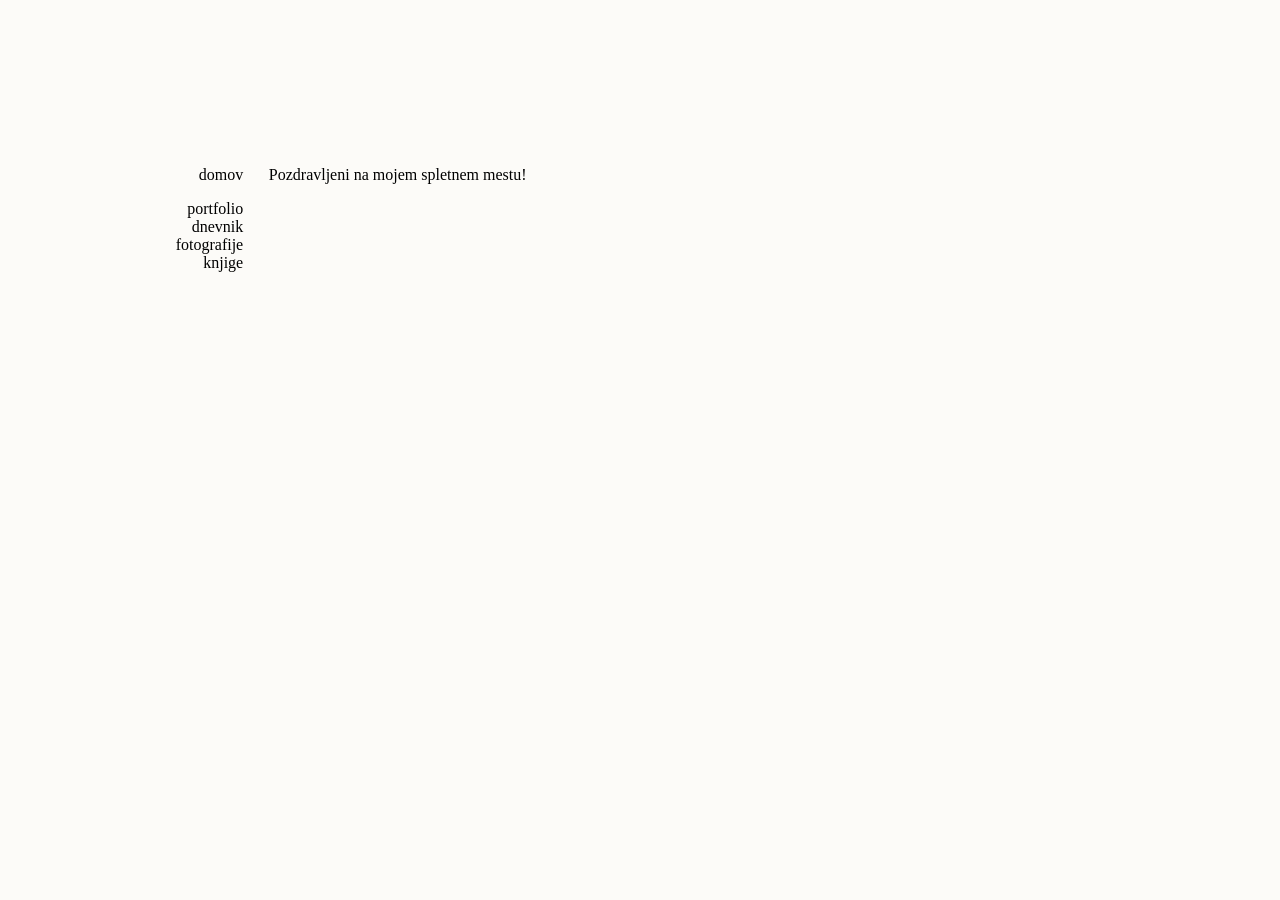
<file: index.html>
<!DOCTYPE html>
<html>
<head>
    <link rel="stylesheet" href="style.css"/>
    <title>My Website</title>
</head>
<body>
    <div id="nav"></div>
    <script>
    fetch("nav.html")
        .then(res => res.text())
        .then(data => {
            document.getElementById("nav").innerHTML = data;
        });
    </script>
    <div class="right-half">
        <p>Pozdravljeni na mojem spletnem mestu!</p>
    </div>
</body>
</html>
</file>
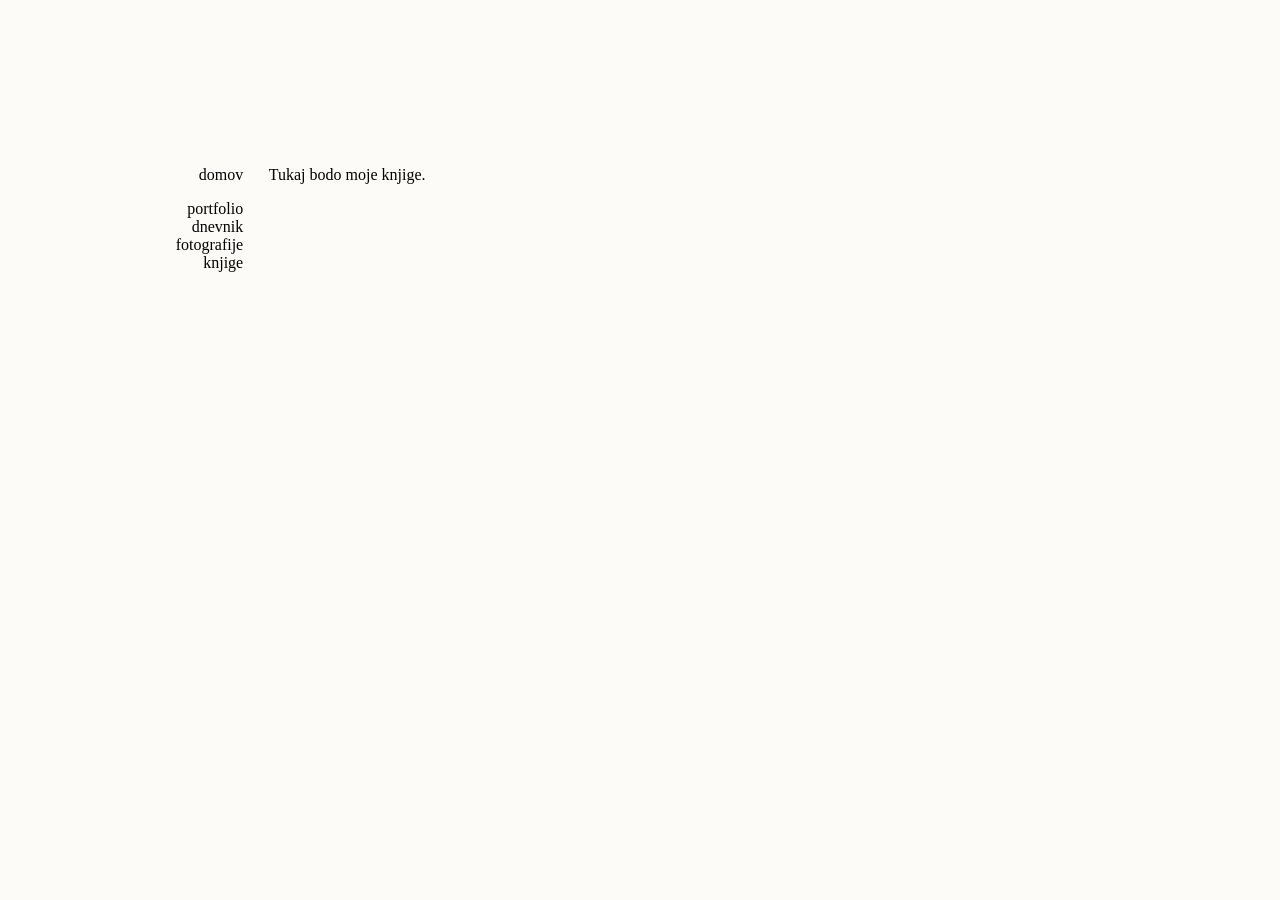
<file: books.html>
<!DOCTYPE html>
<html>
<head>
    <link rel="stylesheet" href="style.css"/>
    <title>My Website</title>
</head>
<body>
    <div id="nav"></div>
    <script>
    fetch("nav.html")
        .then(res => res.text())
        .then(data => {
            document.getElementById("nav").innerHTML = data;
        });
    </script>
    <div class="right-half">
        <p>Tukaj bodo moje knjige.</p>
    </div>
</body>
</html>
</file>
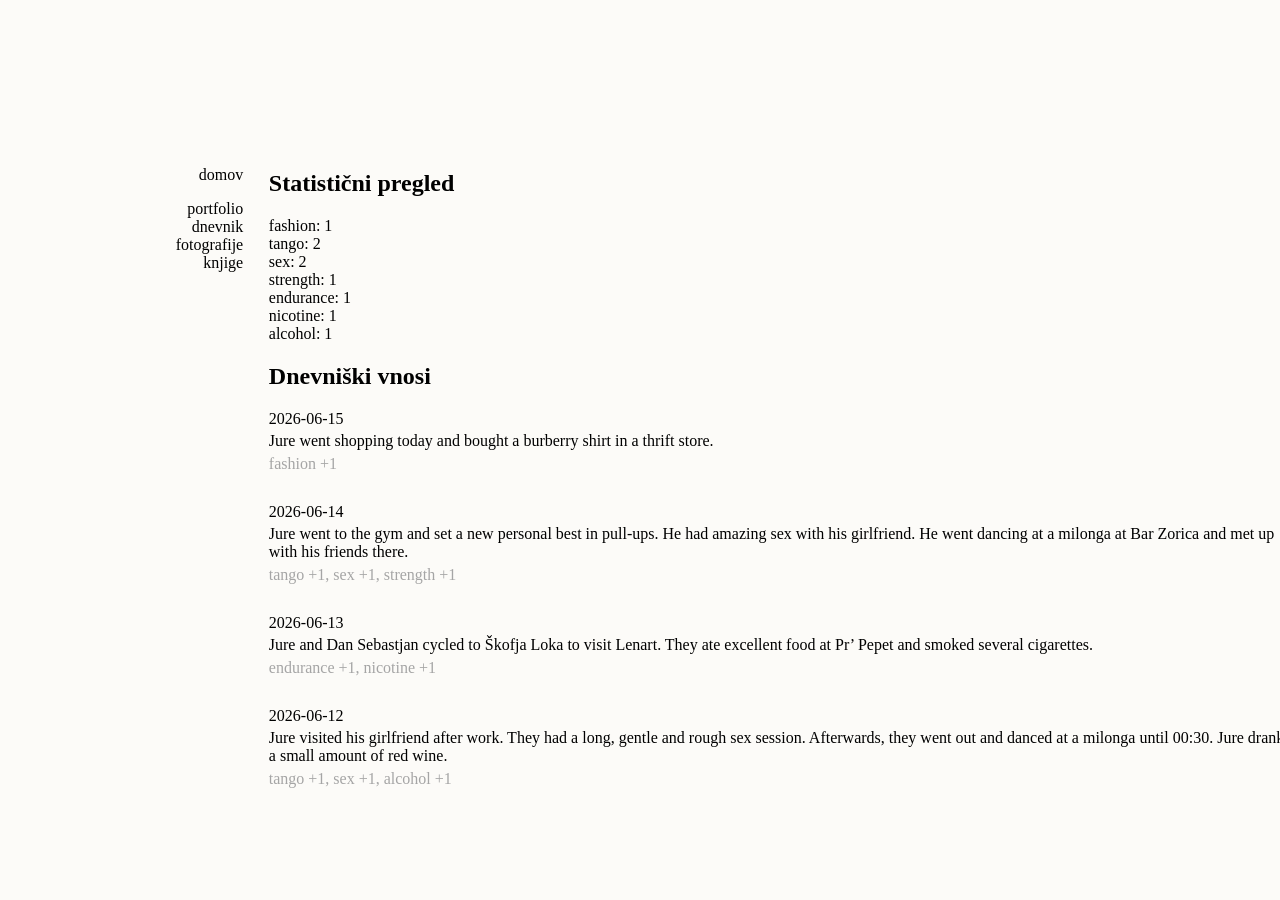
<file: journal.html>
<!DOCTYPE html>
<html>
<head>
    <link rel="stylesheet" href="style.css"/>
    <title>My Website</title>
</head>
<body>
    <div id="nav"></div>
    <script>
    fetch("nav.html")
        .then(res => res.text())
        .then(data => {
            document.getElementById("nav").innerHTML = data;
        });
    </script>

    <main class="right-half journal-shell">
        <section class="card">
            <h2>Statistični pregled</h2>
            <div id="stats-grid" class="stats-grid"></div>
        </section>
        <section class="card">
            <h2>Dnevniški vnosi</h2>
            <ul id="entries-list" class="entries-list"></ul>
        </section>
    </main>

    <script>
        function parseCsv(text) {
            const lines = text.trim().split(/\r?\n/).filter(Boolean);
            const headers = (lines[0].match(/(".*?"|[^",]+)(?=,|$)/g) || []).map(item => item.trim().replace(/^"|"$/g, ''));
            const rows = lines.slice(1).map(row => {
                const values = row.match(/(".*?"|[^",]+)(?=,|$)/g) || [];
                const entry = {};

                headers.forEach((header, index) => {
                    entry[header] = (values[index] || '').trim().replace(/^"|"$/g, '');
                });

                return entry;
            });

            return { headers, rows };
        }

        function getStatKeys(headers) {
            return headers.filter(header => header.toLowerCase() !== 'text' && header.toLowerCase() !== 'date');
        }

        function renderStats(rows, headers) {
            const statKeys = getStatKeys(headers);
            const stats = Object.fromEntries(statKeys.map(key => [key, 0]));

            rows.forEach(entry => {
                statKeys.forEach(key => {
                    stats[key] += Number(entry[key]) || 0;
                });
            });

            const statsGrid = document.getElementById('stats-grid');

            statsGrid.innerHTML = statKeys.map(key => `
                <article class="stat-card">
                    <span class="stat-label">${key}:</span>
                    <id class="stat-value">${stats[key] || 0}</id>
                </article>
            `).join('');
        }

        function renderEntries(rows, headers) {
            const entriesList = document.getElementById('entries-list');
            const statKeys = getStatKeys(headers);

            if (!rows.length) {
                entriesList.innerHTML = '<li class="empty-state">Ni vnosa v CSV datoteki.</li>';
                return;
            }

            entriesList.innerHTML = rows
                .map(entry => {
                    const boosts = statKeys
                        .filter(key => Number(entry[key]) > 0)
                        .map(key => `${key} +${entry[key]}`);

                    const dateLabel = entry.date ? `<div class="entry-date">${entry.date}</div>` : '';

                    return `
                        <li class="entry-card">
                            ${dateLabel}
                            <p class="entry-text">${entry.text}</p>
                            <div class="entry-meta">${boosts.length ? boosts.join(', ') : 'brez povečanja'}</div>
                        </li>
                    `;
                })
                .join('');
        }

        fetch('diary-entries.csv')
            .then(response => response.text())
            .then(text => {
                const { headers, rows } = parseCsv(text);
                renderStats(rows, headers);
                renderEntries(rows, headers);
            })
            .catch(() => {
                document.getElementById('stats-grid').innerHTML = '<p class="empty-state">CSV datoteka ni bila naložena.</p>';
                document.getElementById('entries-list').innerHTML = '<li class="empty-state">Preveri, ali je diary-entries.csv prisoten v mapi.</li>';
            });
    </script>
</body>
</html>
</file>
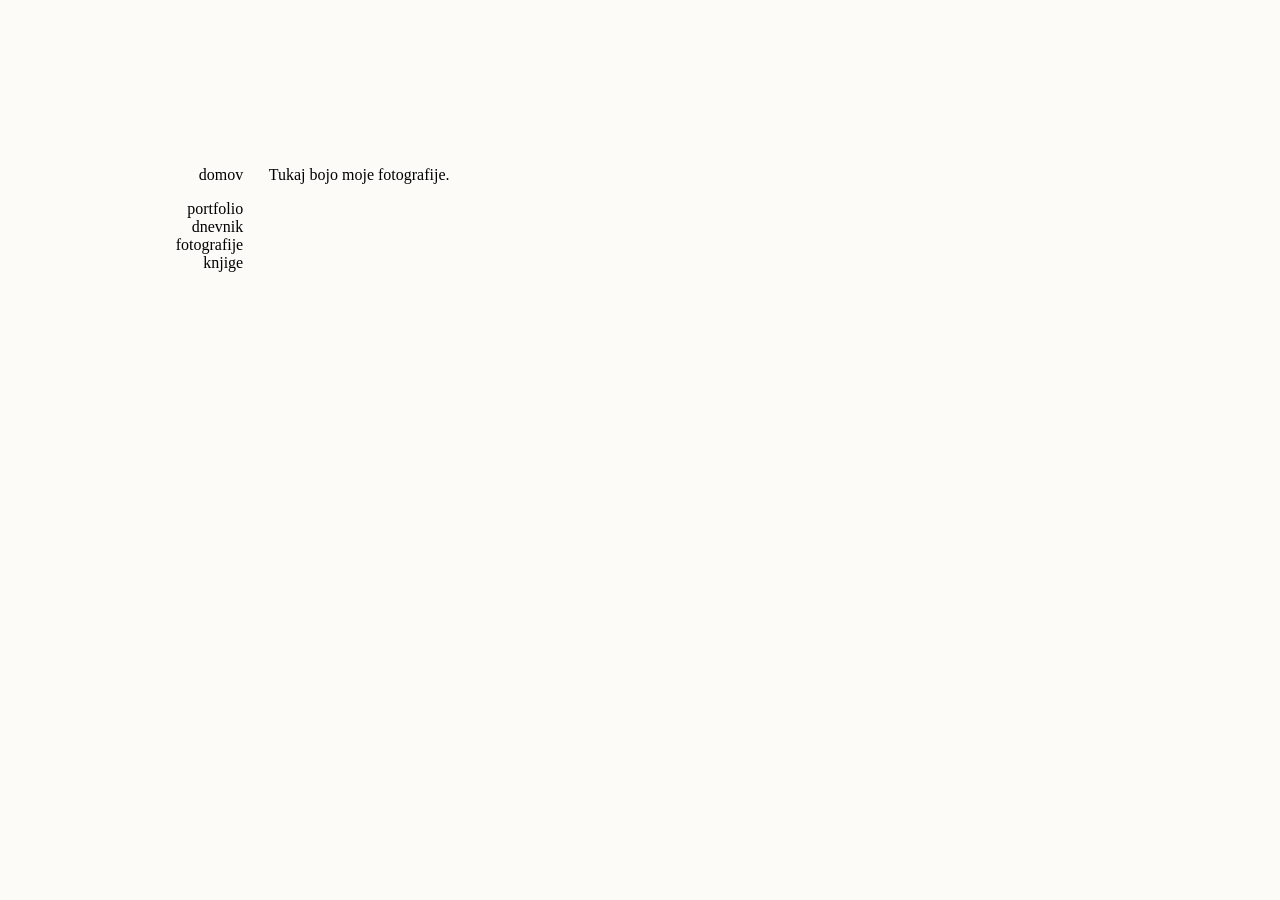
<file: photography.html>
<!DOCTYPE html>
<html>
<head>
    <link rel="stylesheet" href="style.css"/>
    <title>My Website</title>
</head>
<body>
    <div id="nav"></div>
    <script>
    fetch("nav.html")
        .then(res => res.text())
        .then(data => {
            document.getElementById("nav").innerHTML = data;
        });
    </script>
    <div class="right-half">
        <p>Tukaj bojo moje fotografije.</p>
    </div>
</body>
</html>
</file>
<file: style.css>
body {
  margin-top: 150px;
  background: #fcfbf8;
}

a {
  text-decoration: none;
  color: black;
}

.left-half {
  position: absolute;
  left: -1%;
  width: 20%;
  text-align: right;
}

.right-half {
  position: absolute;
  right: -1%;
  width: 80%;
}

.entries-list {
  list-style: none;
  padding: 0;
  margin: 0;
  display: grid;
  gap: 10px;
}

.photo-card {
  display: inline-block;
  width: 220px;
  margin: 5px;
  text-align: left;
  vertical-align: top;
}

.photo-card img {
  width: 200px;
  height: 200px;
  object-fit: cover;
  display: block;
  margin: 0 auto;
  border: 1px solid black;
}

.photo-card figcaption {
  width: 100%;
  box-sizing: border-box;
  padding: 0 10px;
  margin-top: 5px;
  text-align: left;
}

.entry-date {
  color: rgb(0, 0, 0);
  margin-bottom: 4px;
  margin-top: 0px;
}

.entry-meta {
  color: #a5a5a5;
  margin-bottom: 20px;
}

.entry-text {
  margin-bottom: 5px;
  margin-top: 0px;
}
</file>
